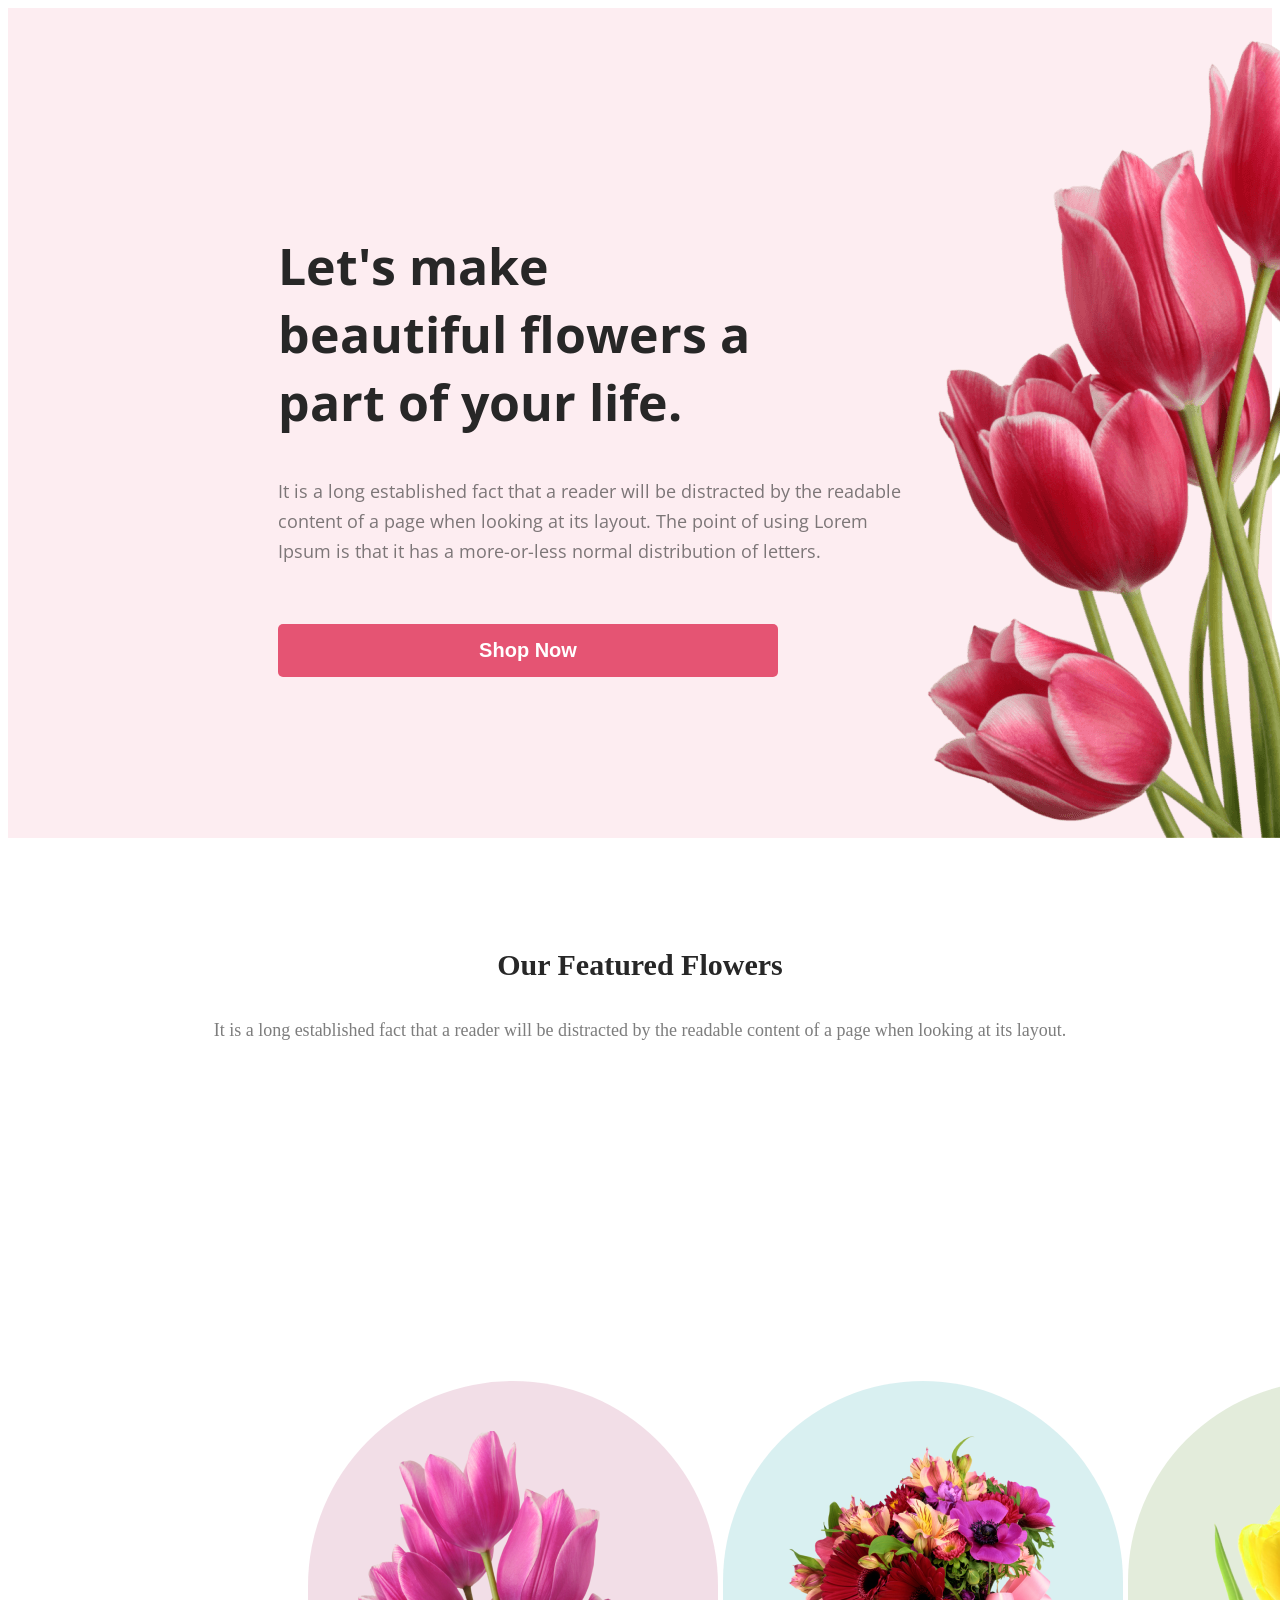
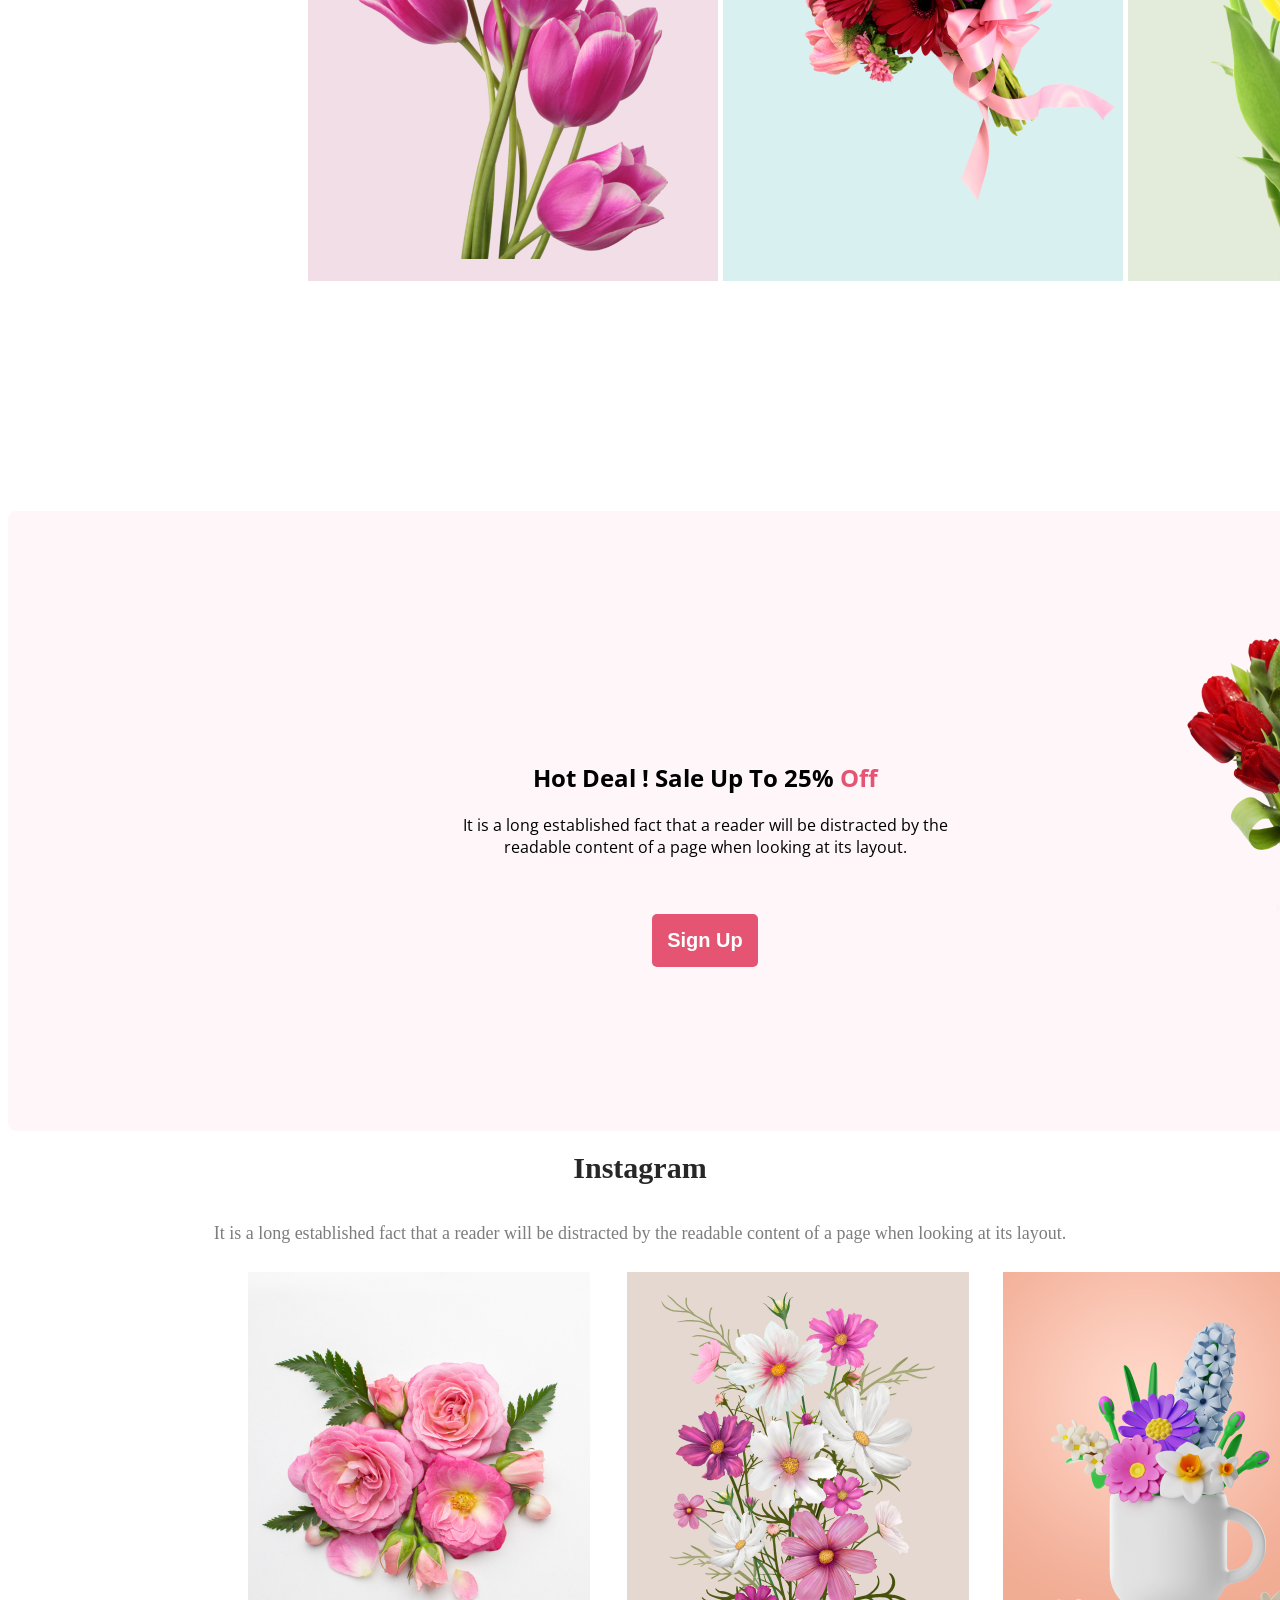
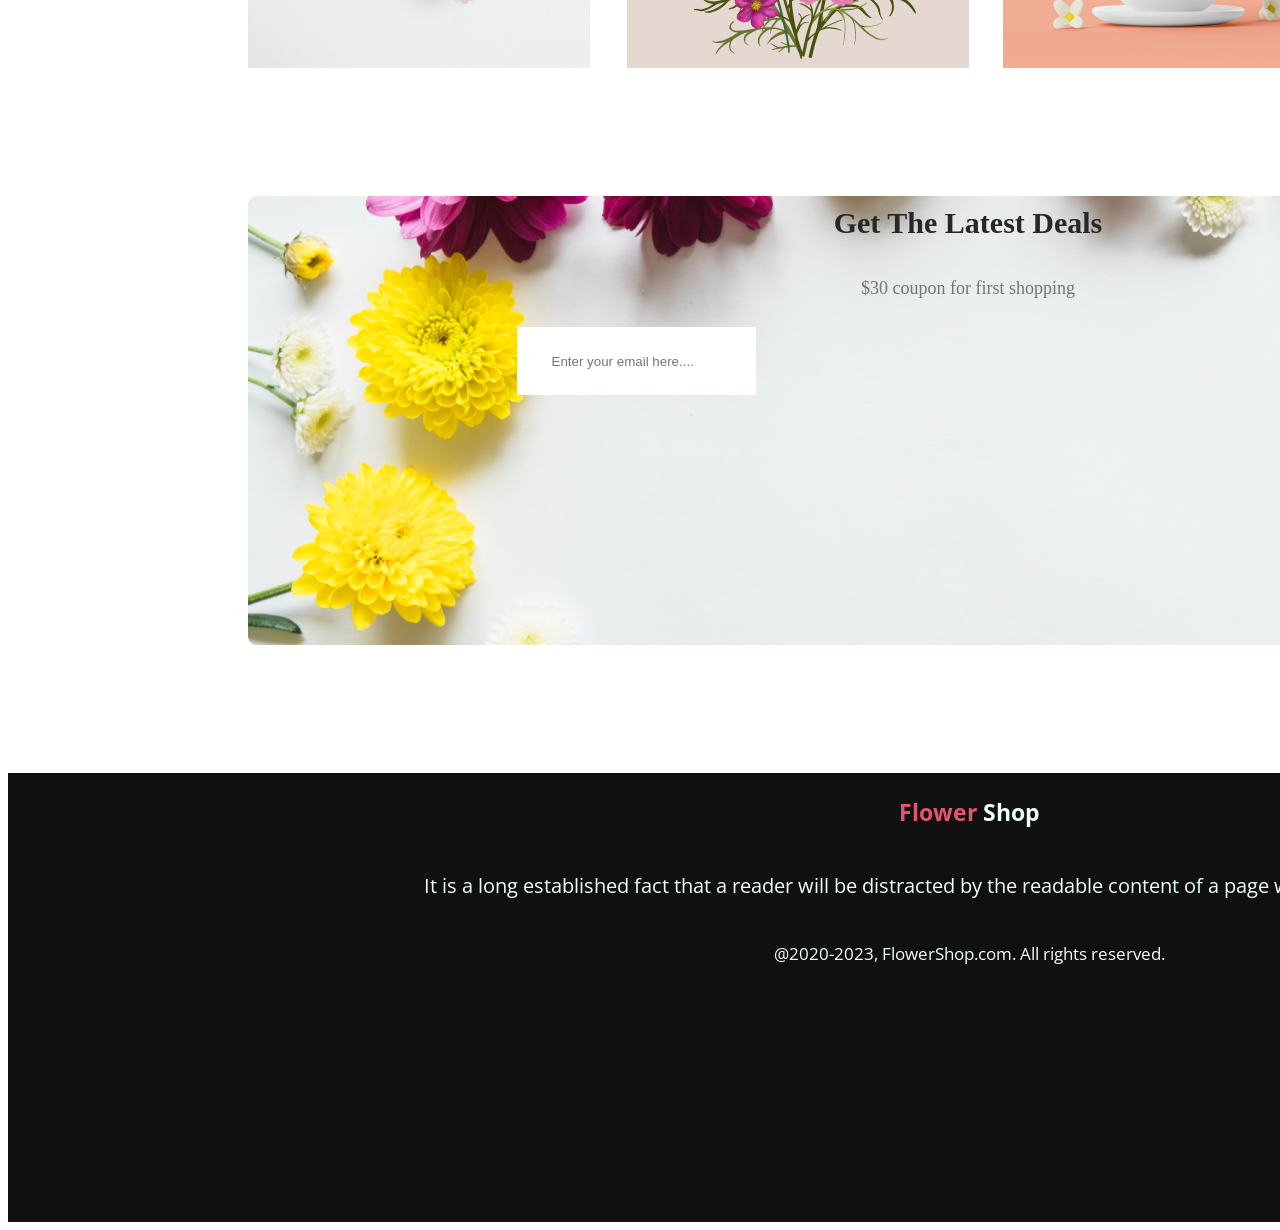
<file: index.html>
<!DOCTYPE html>
<html lang="en">

<head>
    <meta charset="UTF-8">
    <meta name="viewport" content="width=device-width, initial-scale=1.0">
    <title>Flower Shop </title>
    <link rel="preconnect" href="https://fonts.googleapis.com">
    <link rel="preconnect" href="https://fonts.gstatic.com" crossorigin>
    <link
        href="https://fonts.googleapis.com/css2?family=Open+Sans:ital,wght@0,300;0,400;0,500;0,600;0,700;0,800;1,300;1,400;1,500;1,600;1,700;1,800&display=swap"
        rel="stylesheet">
    <link rel="stylesheet" href="styles/style.css">
</head>

<body>
    <header class="header">
        <div class="banner">
            <div class="content">
                <h1 class="banner-tittle"><b>Let's make <br> beautiful flowers a <br> part of your life.</b></h1>
                <p class="banner-description">It is a long established fact that a reader will be distracted by the
                    readable content of a page when looking at its layout. The point of using Lorem Ipsum is that it has
                    a more-or-less normal distribution of letters.</p>
                <button class="btn-primary">Shop Now</button>
            </div>
            <img class="banner-picture" src="Flower Asset/pngwing 10.png" alt="">
        </div>
    </header>
    <main>
        <section class="featured">
            <h3 class="section-tittle">Our Featured Flowers</h3>
            <p class="section-description">It is a long established fact that a reader will be distracted by the
                readable content of a page when looking at its layout.</p>
        </section>
        <div class="featured-flowers">
            <div class="flower-1"><img src="Flower Asset/pngwing 6.png" alt=""></div>
            <div class="flower-2"><img src="Flower Asset/pngwing 5.png" alt=""></div>
            <div class="flower-3"><img src="Flower Asset/pngwing 7.png" alt=""></div>
        </div>

        <section class="hot-deal">
            <div class="hot-deal-flex">
                <div class="text">
                    <h2 class="tittle">Hot Deal ! Sale Up To 25% <span class="text-primary">Off</span></h2>
                    <p class="description">It is a long established fact that a reader will be distracted by the
                        readable content of a page when looking at its layout.</p>
                    <button class="btn-primary">Sign Up</button>
                </div>

                <div class="picture">
                    <img src="Flower Asset/pngwing 8.png" alt="">
                </div>
            </div>

        </section>
        <section class="instagram">
            <div class="instagram-text">
                <h3 class="section-tittle">Instagram</h3>
                <p class="section-description">It is a long established fact that a reader will be distracted by the
                    readable content of a page when looking at its layout.</p>
            </div>
            <div class="instagram-picture">
                <img class="img-1" src="Flower Asset/Flower 01.png" alt="">
                <img class="img-2" src="Flower Asset/Rectangle 4.png" alt="">
                <img class="img-3" src="Flower Asset/Rectangle 5.png" alt="">
                <img class="img-4" src="Flower Asset/Rectangle 6.png" alt="">
            </div>
        </section>
        <section class="deals">
            <div class="deals-text">
                <h3 class="section-tittle">Get The Latest Deals</h3>
                <p class="section-description">$30 coupon for first shopping</p>
                <div class="text-button" >
                    <input class="text-area" placeholder="Enter your email here...." type="text">
                    <button class="btn-primary">Subscribe</button>
                </div>
            </div>

        </section>
    </main>
    <footer>
        <div class="footer">
            <h3 class="text-1" class="footer-tittle"> <span class="text-primary">Flower</span> Shop</h3>
            <p class="text-2" class="footer-description"> It is a long established fact that a reader will be distracted
                by the readable content of a page when looking at its layout.
                <br>
            <p class="footer-last-text"><small>@2020-2023, FlowerShop.com. All rights reserved. </small></p>
            </p>
        </div>
    </footer>
</body>

</html>
</file>
<file: styles/style.css>
/* Common Styles Shared */
body {
    font-family: 'Open Sans', sans-serif;
}

/* Banner Styles Shared */

.content {
    display: flex;
    flex-direction: column;
    padding: 150px 120px;
    max-width: 500px;
}

.banner-tittle {
    color: #272727;
    font-size: 50px;
    margin-bottom: 0px;
}

.banner-description {
    color: rgba(39, 39, 39, 0.60);
    font-size: 18px;
    font-weight: 400;
    line-height: 30px;
    width: 634px;
    margin-top: 40px;
}

.btn-primary {
    border-radius: 5px;
    background: #E55473;
    font-size: 20px;
    font-weight: 700;
    color: white;
    border: none;
    padding: 15px 15px;
    margin-top: 40px;
    margin-bottom: 0px;
}

.banner {
    background: rgba(229, 84, 115, 0.10);
    padding: 30px 30px 0px 150px;
    display: flex;
    align-items: center;
    justify-content: space-between;
}

.banner-picture {
    width: 700px;
}

/* Main section styles */
.main {
    max-width: 140px;
    
}

.featured {
    margin: 100px 0px;
}

.section-tittle {
    color: #272727;
    text-align: center;
    font-family: Lato;
    font-size: 30px;
    font-weight: 800;
    margin: 10px;
    padding: 10px;
}

.section-description {
    color: rgba(39, 39, 39, 0.60);
    text-align: center;
    font-family: Lato;
    font-size: 18px;
    padding: 10px;
}

.featured-flowers {
    display: flex;
    gap: 5px;
    align-items: center;
    justify-content: space-evenly;
    padding: 100px 300px;
    bottom: 0px;


}

.flower-1 {
    align-items: center;
    border-radius: 300px 300px 0px 0px;
    background: rgba(167, 33, 98, 0.15);
    margin: 50px 0px;
    padding: 50px;
    width: 310px;
    height: 400px;

}

.flower-2 {
    align-items: center;
    border-radius: 300px 300px 0px 0px;
    background: rgba(5, 151, 160, 0.15);
    margin: 130px 0px;
    padding: 50px;
    width: 300px;
    height: 400px;

}

.flower-3 {
    align-items: center;
    border-radius: 300px 300px 0px 0px;
    background: rgba(71, 125, 17, 0.15);
    margin: 130px 0px;
    padding: 50px;
    width: 300px;
    height: 400px;
}

.flower-name {
    display: flex;
    color: #272727;
    text-align: center;
    font-family: Lato;
    font-size: 15px;
    font-weight: 700;
    line-height: 35px;
    gap: 10px;
    justify-content: space-around;
    padding: 0px;
}

/* hot deal styles */
.text-primary {
    color: #E55473;
}

.hot-deal {
    border-radius: 8px;
    background: rgba(229, 84, 115, 0.05);
    width: 1922px;
    height: 620px;
}

.text {
    padding: 230px 0px 350px 420px;
    text-align: center;

}

.picture {
    padding: 100px 430px 100px 200px
}

.hot-deal-flex {
    display: flex;
}

/* instagram styles */
.instagram-picture {
    display: flex;
    gap: 10px;
}

.img-1 {
    padding-left: 240px;
    padding-right: 3px;
}

.img-2 {
    padding-left: 24px;
}

.img-3 {
    padding-left: 24px;
}

.img-4 {
    padding-left: 24px;
    padding-right: 240px;
}

/* Deals styles */
.deals-text {
    background-image: url(../Rectangle\ 9.png);
    background-repeat: no-repeat;
    width: 1440px;
    height: 449px;
    margin: 128px 240px;
    border-radius: 8px;
}



/* footer */
.footer-last-text {
    text-align: center;
}

.footer {
    background-color: #111010;
    width: 1922px;
    height: 449px;
    text-align: center;
    color: azure;
    font-size: 20px;
    font-weight: 800px;
    display: flex;
    flex-direction: column;
}

.text-1 , .text-2 {
    text-align: center;
}

.text-area{
    display: block;
    margin-bottom: 25px;
    padding: 18px 35px;
    border: none;
}
.text-button{
    display: flex;
    justify-content: space-around;
    -ms-flex-item-align: center;
}
</file>
